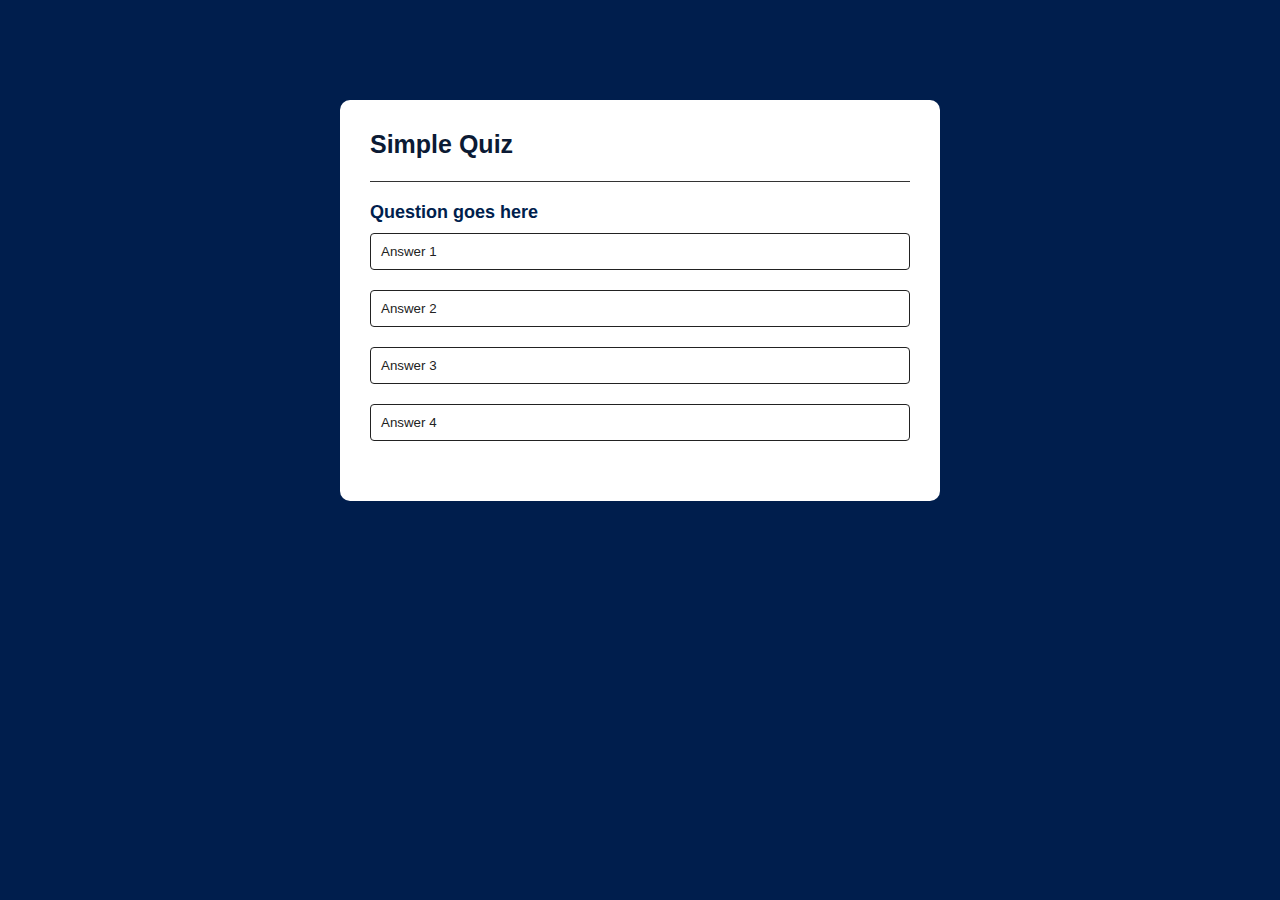
<file: Quiz App/index.html>
<!DOCTYPE html>
<html lang="en">
<head>
    <meta charset="UTF-8">
    <meta name="viewport" content="width=device-width, initial-scale=1.0">
    <title>Quiz App</title>
    <link rel="stylesheet" href="quiz.css">
</head>

<script src="quiz.js"></script>
<body>
    <div class="app">
        <h1>Simple Quiz</h1>
        <div class="quiz">
            <h2 id="question">
                Question goes here
            </h2>
            <div id="answer-buttons">
               <button class="btn">Answer 1</button> 
               <button class="btn">Answer 2</button>
               <button class="btn">Answer 3</button>
               <button class="btn">Answer 4</button>
            </div>
            <button id="next-btn">Next</button>
        </div>
    </div>
</body>
</html>
</file>
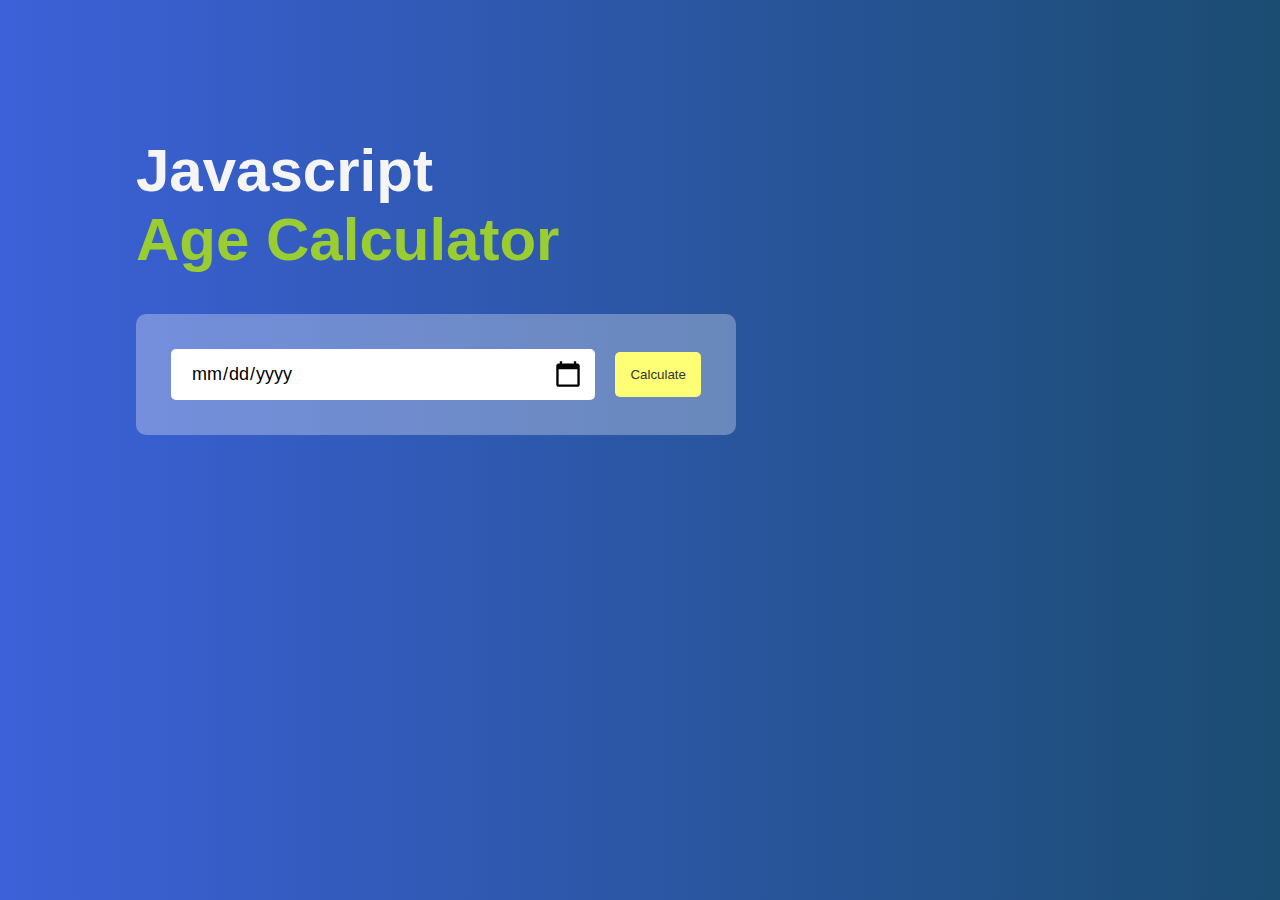
<file: Age Calculator/ageCalculator.html>
<!DOCTYPE html>
<html lang="en">
  <head>
    <meta charset="UTF-8" />
    <meta name="viewport" content="width=device-width, initial-scale=1.0" />
    <title>Age Calculator</title>
    <link rel="stylesheet" href="styles.css" />
  </head>
  <body>
    <div class="container">
      <div class="calculator">
        <h1>Javascript<br /><span> Age Calculator</span></h1>
     
      <div class="input-box">
        <input type="date" name="" id="date" />
        <button onclick="calculateAge()">Calculate</button>
      </div>
      <p id="result"></p>
    </div>
</div>

    <script src="script.js"></script>
  </body>
</html>
</file>
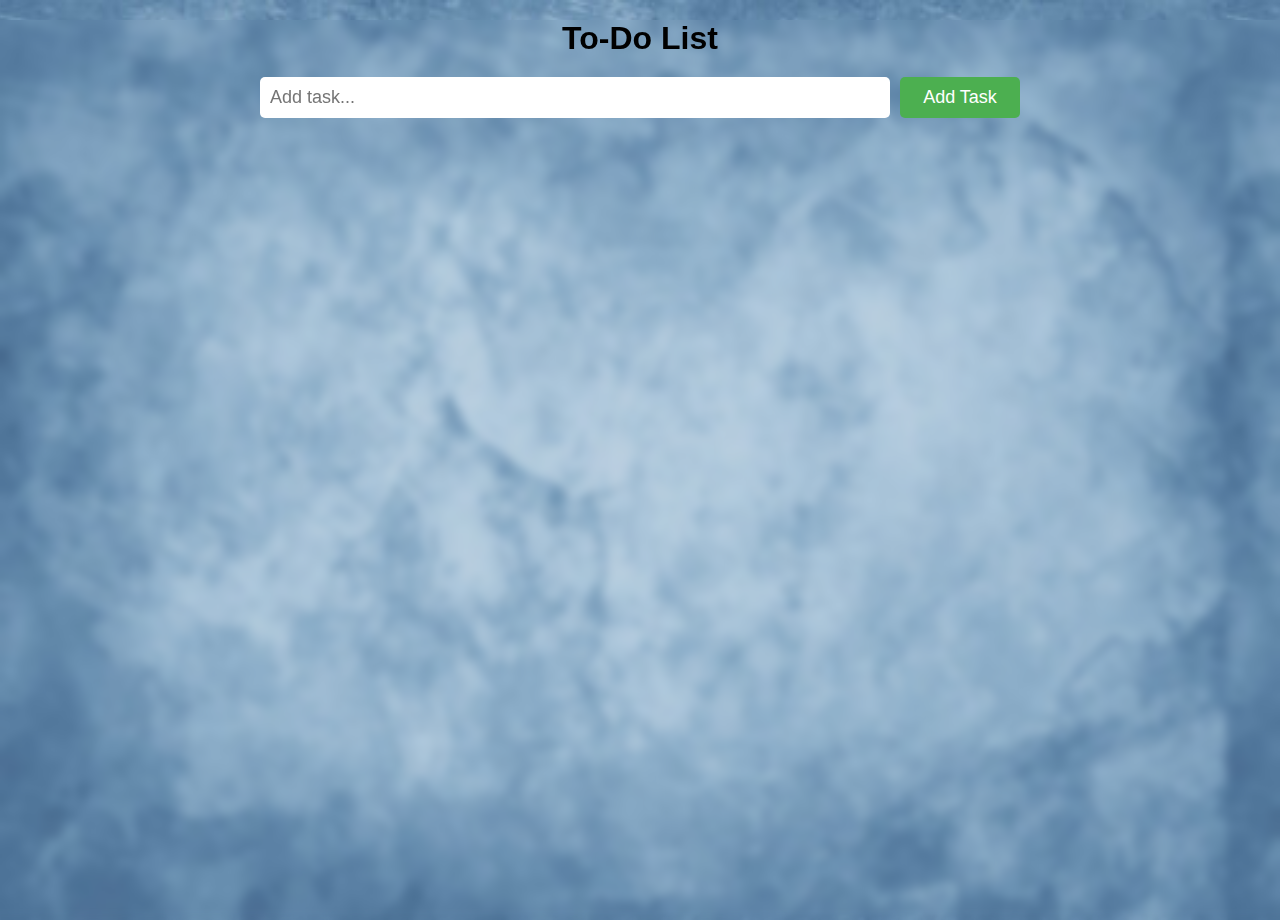
<file: Edit TOdo/edittodo.html>
<!DOCTYPE html>
<html lang="en">
<head>
  <meta charset="UTF-8">
  <meta http-equiv="X-UA-Compatible" content="IE=edge">
  <meta name="viewport" content="width=device-width, initial-scale=1.0">
  <title>TO-do-list</title>
  <link rel="stylesheet" href="style.css">

</head>
<body>
	<h1>To-Do List</h1>
  <div class="container">
	<input type="text" id="new-task" placeholder="Add task...">
<button id="add-task">Add Task</button>
</div>
<ul id="task-list"></ul>

	<script src="todo.js">

    </script>
</body>
</html>
</file>
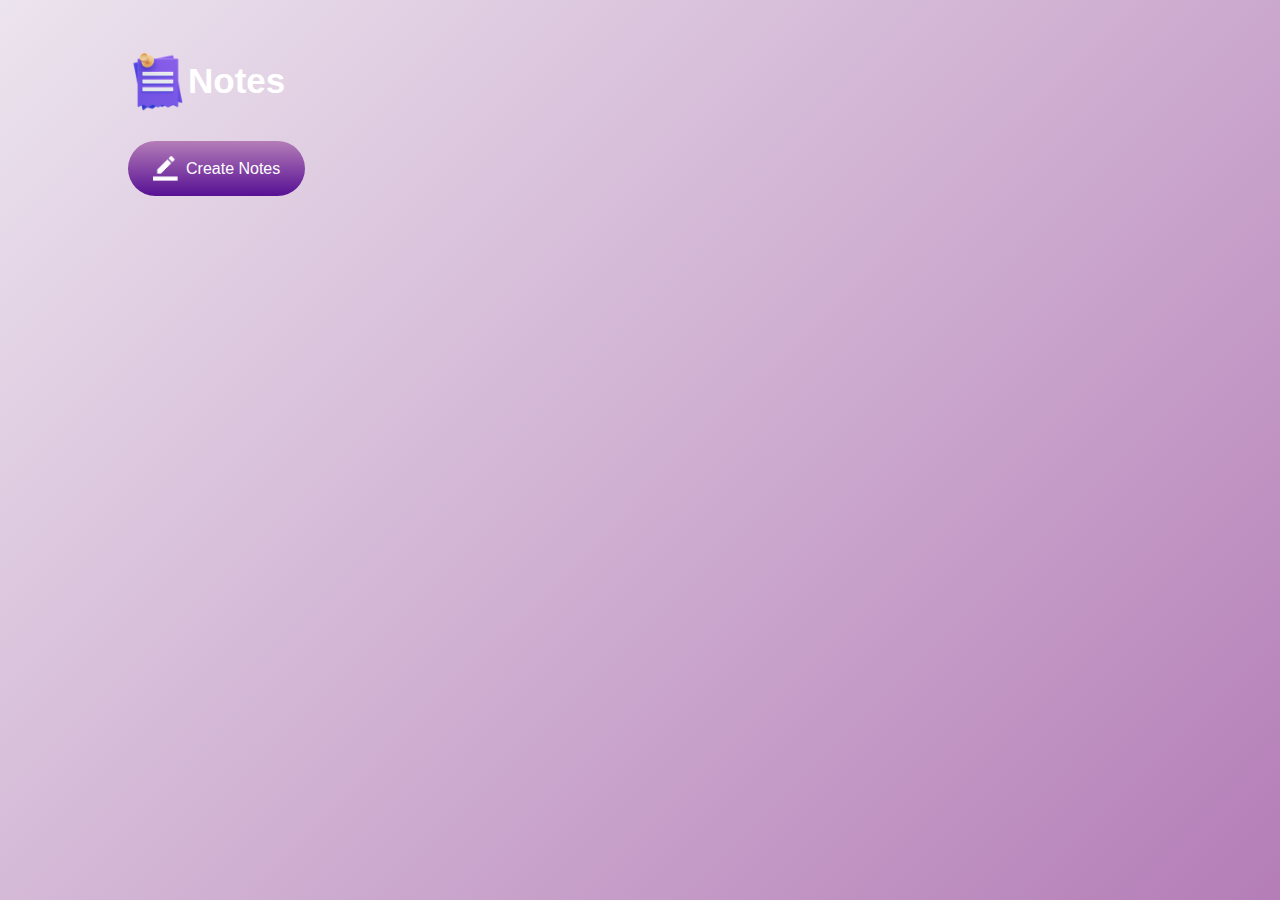
<file: Notes App/notes.html>
<!DOCTYPE html>
<html lang="en">
<head>
    <meta charset="UTF-8">
    <meta name="viewport" content="width=device-width, initial-scale=1.0">
    <title>Notes App</title>
    <link rel="stylesheet" href="notes.css">
</head>
<body>
     <div class="container">
        <h1><img src="images/notes.png" alt=""> Notes</h1>
        <button class="btn"><img src="images/edit.png" alt=""> Create Notes</button>
        <div class="notes-container">
            <!-- <p contenteditable="true" class="input-box">
            
                <img src="images/delete.png" alt="">
            </p> -->
        </div>
    </div>


    <script src="notes.js"></script>
</body>
</html>
</file>
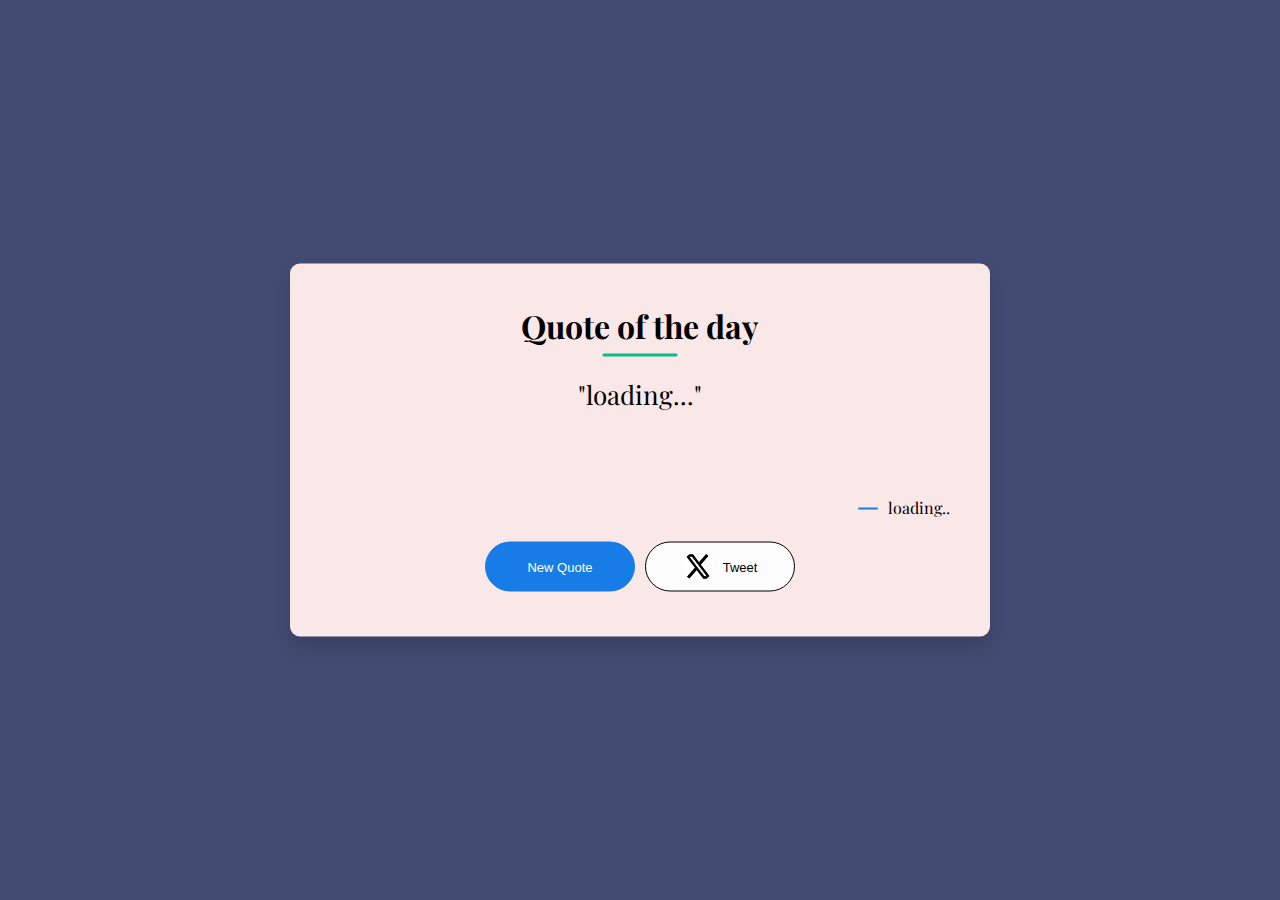
<file: Quote Generator/quote.html>
<!DOCTYPE html>
<html lang="en">
  <head>
    <meta charset="UTF-8" />
    <meta name="viewport" content="width=device-width, initial-scale=1.0" />
    <title>Quote Generator</title>
    <link rel="stylesheet" href="quote.css" />
  </head>
  <body>
    <div class="quote-box">
      <h2>Quote of the day</h2>
      <blockquote id="quote">loading...</blockquote>
      <span id="author">loading..</span>
      <div>
        <button onclick="getquote(api_url);">New Quote</button>
        <button onclick="tweet()"><img src="x_icon.png" class="x_icon" alt="">Tweet</button>
      </div>
    </div>

    <script src="quote.js"></script>
  </body>
</html>
</file>
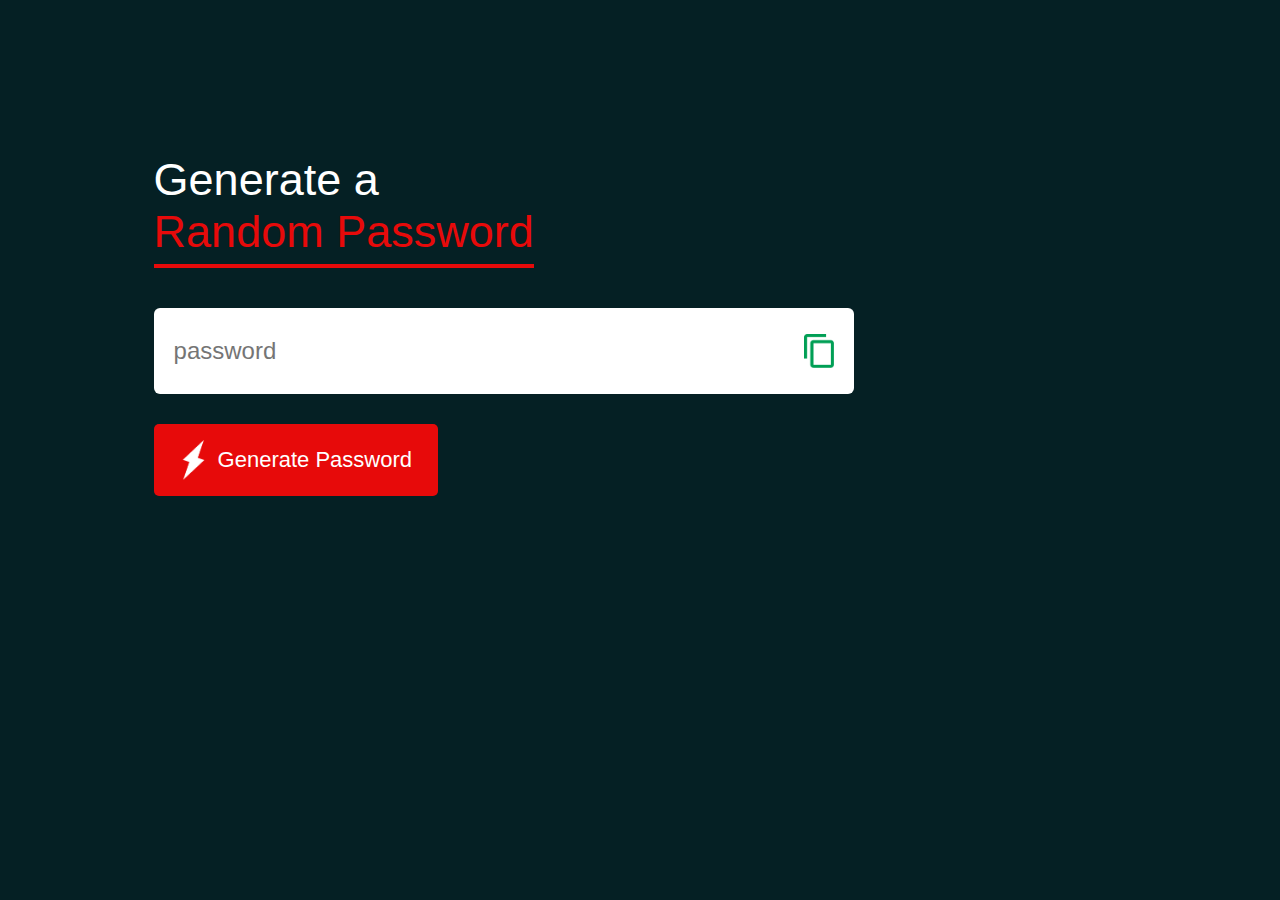
<file: Random Password/password.html>
<!DOCTYPE html>
<html lang="en">
<head>
    <meta charset="UTF-8">
    <meta name="viewport" content="width=device-width, initial-scale=1.0">
    <title>Random password generator</title>
    <link rel="stylesheet" href="psd.css">
</head>
<body>
   <div class="container">
    <h1>Generate a<br><span>Random Password</span></h1>
    <div class="display">
        <input type="text" id="password" placeholder="password">
        <img onclick="copyPassword();" src="images/copy.png" alt="copy">
    </div>
    <button onclick="createPassword();"><img src="images/generate.png" alt="">Generate Password</button>
   </div>
    
    <script src="psd.js"></script>
</body>
</html>
</file>
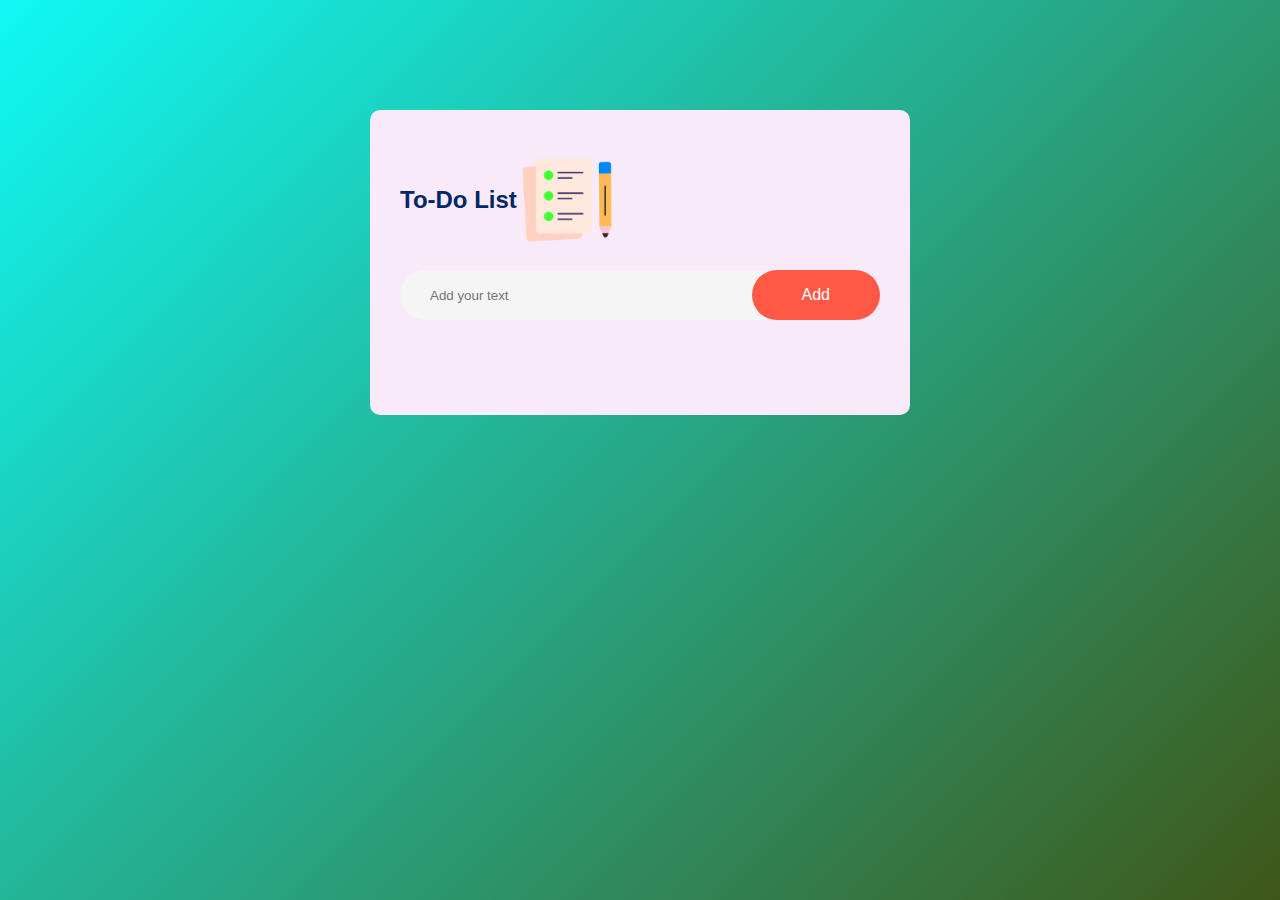
<file: Todo list/todo-list.html>
<!DOCTYPE html>
<html lang="en">
<head>
    <meta charset="UTF-8">
    <meta name="viewport" content="width=device-width, initial-scale=1.0">
    <title>Todo list app</title>
    <link rel="stylesheet" href="todo.css">
</head>
<body>
<div class="container">
    <div class="todo-app">
        <h2>To-Do List <img src="./images/icon.png" alt=""></h2>
    <div class="row">
        <input type="text" id="input-box" placeholder="Add your text">
    <button onclick="addTask()">Add</button>
    </div>
    <ul id="list-container">
        <!-- <li class="checked">Task 1</li>
        <li>Task 2</li>
        <li>Task 3</li> -->
    </ul>
    </div>

</div>
 <script src="script.js"></script>   
</body>
</html>
</file>
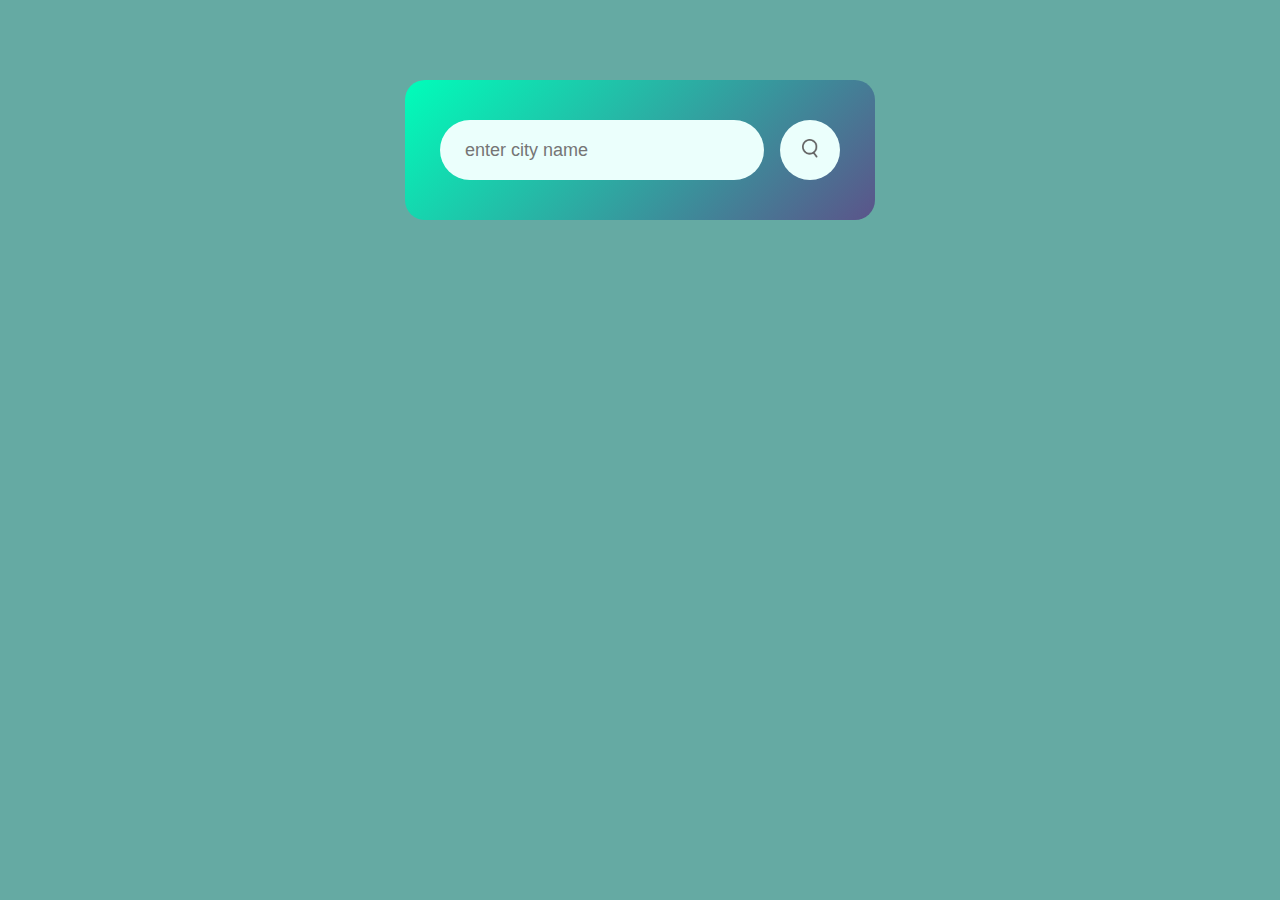
<file: weather/weather.html>
<!DOCTYPE html>
<html lang="en">
  <head>
    <meta charset="UTF-8" />
    <meta http-equiv="X-UA-Compatible" content="IE=edge" />
    <meta name="viewport" content="width=device-width, initial-scale=1.0" />
    <title>weather app</title>
    <link rel="stylesheet" href="./style.css" />
  </head>
  <body>
    <div class="card">
      <div class="search">
        <input type="text" placeholder="enter city name" spellcheck="false" />
        <button><img src="./images/search.png" alt="err" /></button>
      </div>
      <div class="error">
        <p>Invalid city name</p>
      </div>

      <div class="weather">
        <img src="./images/rain.png" alt="error" class="weather-icon" />
        <h1 class="temp">22°C</h1>
        <h2 class="city">Newyork</h2>
        <div class="details">
          <div class="col">
            <img src="./images/humidity.png" alt="ff" />
            <div>
              <p class="humidity">50%</p>
              <p>Humidity</p>
            </div>
          </div>
          <div class="col">
            <img src="./images/wind.png" alt="ff" />
            <div>
              <p class="wind">15 km/h</p>
              <p>Wind speed</p>
            </div>
          </div>
        </div>
      </div>
    </div>



    <script src="script.js">

      function sum(a=0,b){
        return a+b;

      }
      console.log(sum(3,0));
    </script>
  </body>
</html>
</file>
<file: Quiz App/quiz.css>
*{
    margin: 0;
    padding: 0;
    font-family: sans-serif;
    box-sizing: border-box;
}
body{
    background: #001e4d;
}
.app{
    background: #fff;
    width:90%;
    max-width: 600px;
    margin:100px auto;
    border-radius: 10px;
    padding:30px;
}
.app h1{
    font-size: 25px;
    color: #0b1a34;
    font-weight: 600;
    border-bottom: 1px solid #333;
    padding-bottom: 22px;
}
.quiz{
    padding:20px 0;
    
}
.quiz h2{
    font-size: 18px;
    color: #001e4d;
    font-weight: 600;
}
.btn{
    background: rgb(255, 255, 255);
    color: #222;
    font-weight: 500;
    width: 100%;
    border: 1px solid #222;
    padding: 10px;
    margin: 10px 0;
    text-align: left;
    border-radius: 4px;
    cursor: pointer;
    transition: all 0.5sec;
}
.btn:hover{
    background: #222;
    color: #fff;
}
#next-btn{
    background:#001e4d;
    color: #fff;
    font-weight: 500;
    width: 150px;
    border: 0;
    padding: 10px;
    margin: 20px auto 0;
    border-radius: 4px;
    cursor: pointer;
    display: none;
}
</file>
<file: Age Calculator/styles.css>
*{
    margin: 0;
    padding: 0;
    box-sizing: border-box;
    font-family: 'Lucida Sans', 'Lucida Sans Regular', 'Lucida Grande', 'Lucida Sans Unicode', Geneva, Verdana, sans-serif;
}
.container{
    width: 100%;
    min-height: 100vh;
    background:linear-gradient(90deg,rgb(60, 97, 217),rgb(27, 76, 113));
    color: whitesmoke;
    padding: 10px;
}
.calculator{
    width:100%;
    max-width: 600px;
    margin-left: 10%;
    margin-top: 10%;      
}
.calculator h1{
    font-size: 60px;
    font-weight: 600;
}
.calculator h1 span{
    color:yellowgreen;
}
.input-box{
    margin: 40px 0;
    padding: 35px;
    border-radius: 10px;
    background:rgba(255,255,255,0.3);
    display: flex;
    align-items: center;
}
.input-box input{
    flex: 1;
    margin-right: 20px;
    padding: 14px 20px;
    border: 0;
    outline: 0;
    font-size: 18px;
    border-radius: 5px;
    position: relative;
}
.input-box button{
   background: #ffff76;
   border: 0;
   outline: 0;
   padding: 15px;
   border-radius: 5px;
   font-weight: 500;
   color: #333;
   cursor: pointer; 
}
.input-box input::-webkit-calendar-picker-indicator{
    top:0;
    left: 0;
    right: 0;
    bottom: 0;
    width: auto;
    height: auto;
    position: absolute;
    background-position: calc(100% - 10px);
    background-size: 30px;
    cursor: pointer;
}
#result{
   font-size: 20px; 
}
#result span{
    color: rgb(255, 0, 0);
    background: white;
    box-shadow: 0 0 10px black;
    padding: 5px;
    border: none;
    border-radius: 5px;
    font-weight: 700;
    
}
</file>
<file: Edit TOdo/style.css>
/* body {
  font-family: Arial, sans-serif;
  background-color: teal;
}
h1{
  text-align: center;
  color:whitesmoke;
}

.container {
  display: flex;
  justify-content: center;
  align-items: center;
}

input[type="text"] {
  padding: 13px;
  font-size: 20px;
  flex: 1;
  margin-right: 10px;
  max-width: 60%;
}

button {
  padding: 8px 10px;
  background-color: #4caf50;
  color: white;
  font-size: 16px;
  border: none;
  cursor: pointer;
  border-radius: 5px;
  margin-bottom: 20px;
}

button:hover {
  padding: 8px 10px;
  background-color: #004802;
  color: rgb(255, 255, 255);
  font-size: 20px;
  border: none;
  cursor: pointer;
}

.task {
  margin-bottom: 10px;
  padding: 10px;
  background-color: #f2f2f2;
  border-radius: 5px;
  display: flex;
  align-items: center;
  justify-content: space-between;
}

.completed {
  text-decoration: line-through;
  color: #999;
}

.edit-button {
  padding: 12px;
  background-color: #2196f3;
  color: white;
  font-size: 16px;
  border: none;
  cursor: pointer;
  border-radius: 5px;
  margin-right: 7px;
}

.edit-button:hover {
  padding: 12px;
  background-color: #1e88e5;
  color: rgb(255, 255, 255);
  font-size: 16px;
  border: none;
  cursor: pointer;
}

.edit-mode {
  background-color: #e0e0e0;
}

.complete-button {
  padding: 12px;
  background-color: #f44336;
  color: white;
  font-size: 16px;
  border: none;
  cursor: pointer;
  border-radius: 5px;
  margin-right: 10px;
}

.complete-button:hover {
  padding: 12px;
  background-color: #d32f2f;
  color: rgb(255, 255, 255);
  font-size: 16px;
  border: none;
  cursor: pointer;
}

.completed .complete-button {
  background-color: #4caf50;
}

.completed .complete-button:hover {
  background-color: #004802;
} */



/* CSS for Todo List */

/* * {
  box-sizing: border-box;
  margin: 0;
  padding: 0;
}
 body {
  font-family: Arial, sans-serif;
  background: linear-gradient(to bottom right, #68abcf, #765d76);
} 
h1 {
  text-align: center;
  margin-top: 20px;
}

.container {
  display: flex;
  justify-content: center;
  align-items: center;
  margin-top: 20px;
}

#new-task {
  flex: 1;
  padding: 10px;
  font-size: 18px;
  border: none;
  border-radius: 5px;
  margin-right: 10px;
}

#add-task {
  padding: 10px 20px;
  font-size: 18px;
  background-color: #4CAF50;
  color: #fff;
  border: none;
  border-radius: 5px;
  cursor: pointer;
}

#add-task:hover {
  background-color: #3e8e41;
}

#task-list {
  list-style: none;
  margin-top: 20px;
}

.task {
  display: flex;
  justify-content: space-between;
  align-items: center;
  padding: 10px;
  border-bottom: 1px solid #ddd;
}

.task:last-child {
  border-bottom: none;
}

.task.completed .task-text {
  text-decoration: line-through;
  color: #ccc;
}

.task .task-text {
  flex: 1;
  font-size: 18px;
}

.task button {
  margin-left: 10px;
  padding: 5px 10px;
  font-size: 14px;
  background-color: #f44336;
  color: #fff;
  border: none;
  border-radius: 5px;
  cursor: pointer;
}

.task button:hover {
  background-color: #da190b;
} */
* {
    box-sizing: border-box;
    margin: 0;
    padding: 0;
  }
  
  body {
    font-family: Arial, sans-serif;
    /* backdrop-filter: blur(40px);*/
    background: linear-gradient(to bottom right, #68abcf, #765d76); 
    background-image: url('./360_F_435317102_F7TwBLUzVA1gY9880wb6ABrGCyyCpi2v.jpg');
    background-size:contain;
    height:100vh;
    backdrop-filter: blur(5px);
    box-sizing: border-box;
  
  }
  
  h1 {
    text-align: center;
    margin-top: 20px;
  }
  .container {
    display: flex;
    width: 100%;
    max-width: 800px;
    justify-content: space-between;
    align-items: center;
    margin: 20px auto;
    padding: 0 20px;

  }
  
  #new-task {
    flex: 1;
    padding: 10px;
    font-size: 18px;
    border: none;
    border-radius: 5px;
    margin-right: 10px;
    outline: none;
  }
  
  #add-task {
    flex-basis: 120px;
    padding: 10px 20px;
    font-size: 18px;
    background-color: #4CAF50;
    color: #fff;
    border: none;
    border-radius: 5px;
    cursor: pointer;
  }
  
  /* Adjust the padding as desired */
  #add-task {
    padding: 10px 20px;
  }
  
  #add-task:hover {
    background-color: #3e8e41;
  }
  
  #task-list {
    background: linear-gradient(to bottom right, #68abcf, #765d76);
    font-size:xx-large;
    list-style: none;
    margin-top: 20px;
    flex: 1;
    overflow-y: auto;
    padding-right: 10px;
    max-width: 800px;
    justify-content: center;
    align-items: center;
    margin: 0px auto;
  }
  
  .task {
    display: flex;
    justify-content: space-between;
    align-items: center;
    padding: 10px;
    border-bottom: 1px solid #ddd;
  }
  
  .task:last-child {
    border-bottom: none;
  }
  
  .task.completed .task-text {
    text-decoration: line-through;
    color: #ccc;
  }
  
  .task .task-text {
    flex: 1;
    font-size: 18px;
  }
  
  .task button {
    margin-left: 10px;
    padding: 5px 10px;
    font-size: 14px;
    background-color: #f44336;
    color: #fff;
    border: none;
    border-radius: 5px;
    cursor: pointer;
  }
  
  .task button:hover {
    background-color: #da190b;
  }
</file>
<file: Notes App/notes.css>
*{
    margin: 0;
    padding: 0;
    font-family: sans-serif;
    box-sizing: border-box;
}
.container{
    width: 100%;
    min-height: 100vh;
    background: linear-gradient(135deg,#ece4ee,#b47db7);
    color: #fff;
    padding-top: 4%;
    padding-left:10%;
    
}
.container h1{
    display: flex;
    align-items: center;
    font-size: 35px;
    font-weight: 600;

}
.container h1 img{
    width: 60px;
}
.container button img{
    width: 25px;
    margin-right: 8px;
}
.container button{
    display: flex;
    align-items: center;
    background: linear-gradient(#b47db7,#571094);
    color: #fff;
    font-size: 16px;
    outline: none;
    border: none;
    border-radius: 40px;
    padding: 15px 25px;
    margin: 30px 0 20px;
    cursor: pointer;
}
.input-box{
    position: relative;
    width: 100%;
    max-width: 500px;
    min-height: 150px;
    background: #fff;
    color: #333;
    padding: 20px;
    margin: 20px 0;
    outline: none;
    border-radius: 5px;
}
.input-box img{
    width: 25px;
    position: absolute;
    bottom: 15px;
    right: 15px;
    cursor: pointer;
}
</file>
<file: Quote Generator/quote.css>
@import url('https://fonts.googleapis.com/css2?family=Playfair+Display:ital,wght@0,500;0,600;0,700;1,400&display=swap');

* {
  padding: 0;
  margin: 0;
  box-sizing: border-box;
}
body {
  background: #434b73;
  font-family: 'Playfair Display', serif;
}
.quote-box {
  background: #fae7e7;
  width: 700px;
  position: absolute;
  top: 50%;
  left: 50%;
  transform: translate(-50%,-50%);
  padding: 40px;
  border-radius: 10px;
  text-align: center;
  box-shadow: 0 10px 20px 0px rgba(0, 0, 0, 0.15);
}
.quote-box h2{
    font-size: 32px;
    margin-bottom: 30px;
    position: relative;
}
.quote-box h2::after{
    content: '';
    width: 75px;
    height: 3px;
    border-radius: 3px;
    background: rgb(9, 187, 136);
    position: absolute;
     bottom: -10px;
    left: 50%;
    transform: translateX(-50%); 
}
.quote-box blockquote{
    font-size: 26px;
    min-height: 110px;

}
.quote-box blockquote::before,.quote-box blockquote::after{
 content: '"';
}
.quote-box span{
    display: block;
    margin-top: 10px;
    float: right;
    position: relative;
}
.quote-box span::before{
    content: '';
    width: 20px;
    height: 2px;
    background: rgb(23,124,229);
    border-radius: 3px;
    position: absolute;
    top: 50%;
    left: -30px;
}
.quote-box div{
    width: 100%;
    margin-top: 50px;
    display: flex;
    justify-content: center;

}
 .quote-box button{
    background: rgb(23,124,229);
    color: #fff;
    border-radius: 25px;
    border: 1px solid rgb(23,124,229);
    width: 150px;
    height: 50px;
    display: flex;
    align-items: center;
    justify-content: center;
    margin: 5px;
    cursor: pointer;
    font-size:small;
} 
.x_icon{
    width:30px;
    height: 30px;
    border-radius: 50%;
    margin-right: 10px;

}
.quote-box button:nth-child(2){
  background:transparent;
  color: #000000; 
  background-color: #fdfcfc;
  border: 1px solid black;
}
</file>
<file: Random Password/psd.css>
*{
    margin: 0;
    padding: 0;
    font-family: 'Lucida Sans', 'Lucida Sans Regular', 'Lucida Grande', 'Lucida Sans Unicode', Geneva, Verdana, sans-serif;
    box-sizing: border-box;
}
body{
    background: #052024;
    color: #fff;
}
.container{
    margin:12%;
    width:90%;
    max-width: 700px;
}
.display{
    width: 100%;
    margin-top: 50px;
    margin-bottom:30px ;
    background: #fff;
    color:#333;
    display: flex;
    align-items: center;
    justify-content: space-between;
    padding: 26px 20px;
    border-radius: 6px;
}
.container h1{
    font-weight: 500;
    font-size: 45px;
}
.container h1 span{
   color: #e70a0a;
   border-bottom:4px solid  #e70a0a;
   padding-bottom: 7px;
}
.display img{
    width:30px;
    cursor: pointer;
}
.display input{
    border:0;
    outline: 0;
    font-size: 24px;
}
.container button img{
    width: 28px;
    margin-right:10px;

}
.container button{
    border: 0;
    outline: 0;
    background: #e70a0a;
    color: #fff;
    font-size: 22px;
    font-weight: 300;
    display: flex;
    align-items: center;
    justify-content: center;
    padding:16px 26px;
    border-radius: 5px;
    cursor: pointer;
}
</file>
<file: Todo list/todo.css>
*{
    margin: 0;
    padding: 0;
    font-family: sans-serif;
    box-sizing: border-box;
}
.container{
    width: 100%;
    min-height: 100vh;
    background: linear-gradient(135deg,#10f9f5,#3e5718);
    padding: 10px;
}
.todo-app{
    width: 100%;
    max-width:540px;
    background: rgb(248, 234, 248);
    margin:100px auto;
    padding:40px 30px 70px;
    border-radius: 10px;
}
.todo-app h2{
    color: #002765;
    display: flex;
    align-items: center;
    margin-bottom: 20px;
}
.row{
    display: flex;
    align-items: center;
    background: whitesmoke;
    justify-content: space-between;
    border-radius: 30px;
    padding-left: 20px;
    margin-bottom: 25px;
}
input{
    flex: 1;
    border: none;
    outline: none;
    background: transparent;
    padding: 10px;
    font-weight: 14px;
}
button{
    border: none;
    outline: none;
    background: #ff5945;
    padding: 16px 50px;
    cursor: pointer;
    font-size: 16px;
    color: #fff;
    border-radius: 40px;
}
ul li{
    list-style: none;
    font-size: 17px;
    padding: 12px 8px 12px 50px;
    cursor: pointer;
    user-select: none;
    position: relative;
}
ul li::before{
    content: '';
    position:absolute;
    height: 28px;
    width: 28px;
    border-radius: 50%;
    background-image:url(images/unchecked.png) ;
    background-size: cover;
    background-position: center;
    top: 10px;
    left:8px;

}
ul li.checked{
    color: 555;
    text-decoration: line-through;
}
ul li.checked::before{
    background-image: url(images/checked.png);
}
.error-text{
    color: red;
}
ul li span{
    position: absolute;
    right: 0;
    top: 5px;
    width: 40px;
    height: 40px;
    font-size: 22px;
    color: #555;
    line-height: 40px;
    text-align: center;
    border-radius: 50%;
}
ul li span:hover{
    background: #edeef0;
}
</file>
<file: weather/style.css>
*{
    margin:0;
    padding:0;
    font-family:'Poppins',sans-serif;
    box-sizing:border-box;
}
body{
    background:#65aaa3;
    /* background-image: url('./images/kalyan.jpg');
    background-size: cover; */
  backdrop-filter: blur(5px)

}
.card{
    width:90%;
    max-width:470px;
    background:linear-gradient(135deg, #00feba,#5b548a);
    backdrop-filter: blur(5px);
    color:#fff;
    margin:80px auto 20px;
    border-radius:20px;
    padding:40px 35px;
    text-align:center;
}
.search{
    width:100%;
    display:flex;
    align-items:center;
    justify-content:space-between;

}
.search input{
border:0;
outline:0;
background:#ebfffc;
color:#555;
padding:10px 25px;
height:60px;
border-radius:30px;
flex:1;
margin-right:16px;
font-size:18px;
}
.search button{
border:0;
outline:0;
background:#ebfffc;
border-radius:50%;
width:60px;
height:60px;
cursor:pointer;
}
.search button img{
    width:16px;
}
.weather-icon{
    width:170px;
    margin-top:30px;
}
.weather h1{
    font-size:80px;
    font-weight: 500;
}

.weather h1{
    font-size:45px;
    font-weight: 400;
    margin-top:-10px;

}
.details{
    display:flex;
    align-items:center;
    justify-content: space-between;
    padding:0 20px;
    margin-top:50px;
}
.col{
    display:flex;
    align-items:center;
    text-align:left;
}
.col img{
    width:40px;
    margin-right:10px;
}
.humidity,.wind{
    font-size:28px;
    margin-top:-6px;
}
.weather{
    display:none;
}
.error{
    text-align:left;
    margin-left:10px;
    font-size:14px;
    margin-top:10px;
    display:none;   
}
@media (max-width: 768px) {
    .card {
      max-width: 90%;
      margin: 40px auto 20px;
      padding: 20px;
    }
  
    .search {
      flex-direction: row;
      align-items: stretch;
    }
  
    .search input {
        width: 50%;

      margin-right: 0;
      margin-bottom: 10px;
    }
  
    .search button {
      margin-top: 0px;
      margin-left: 5px;
    }
  
    .weather h1 {
      font-size: 36px;
    }
  
    .weather h2 {
      font-size: 24px;
      margin-top: -6px;
    }
  
    .details {
      flex-direction: column;
      text-align: center;
      padding: 0;
      margin-top: 30px;
    }
  
    .col {
      margin-bottom: 20px;
    }
  
    .col img {
      width: 30px;
      margin-right: 8px;
    }
  
    .humidity,
    .wind {
      font-size: 22px;
      margin-top: -4px;
    }
  }
</file>
